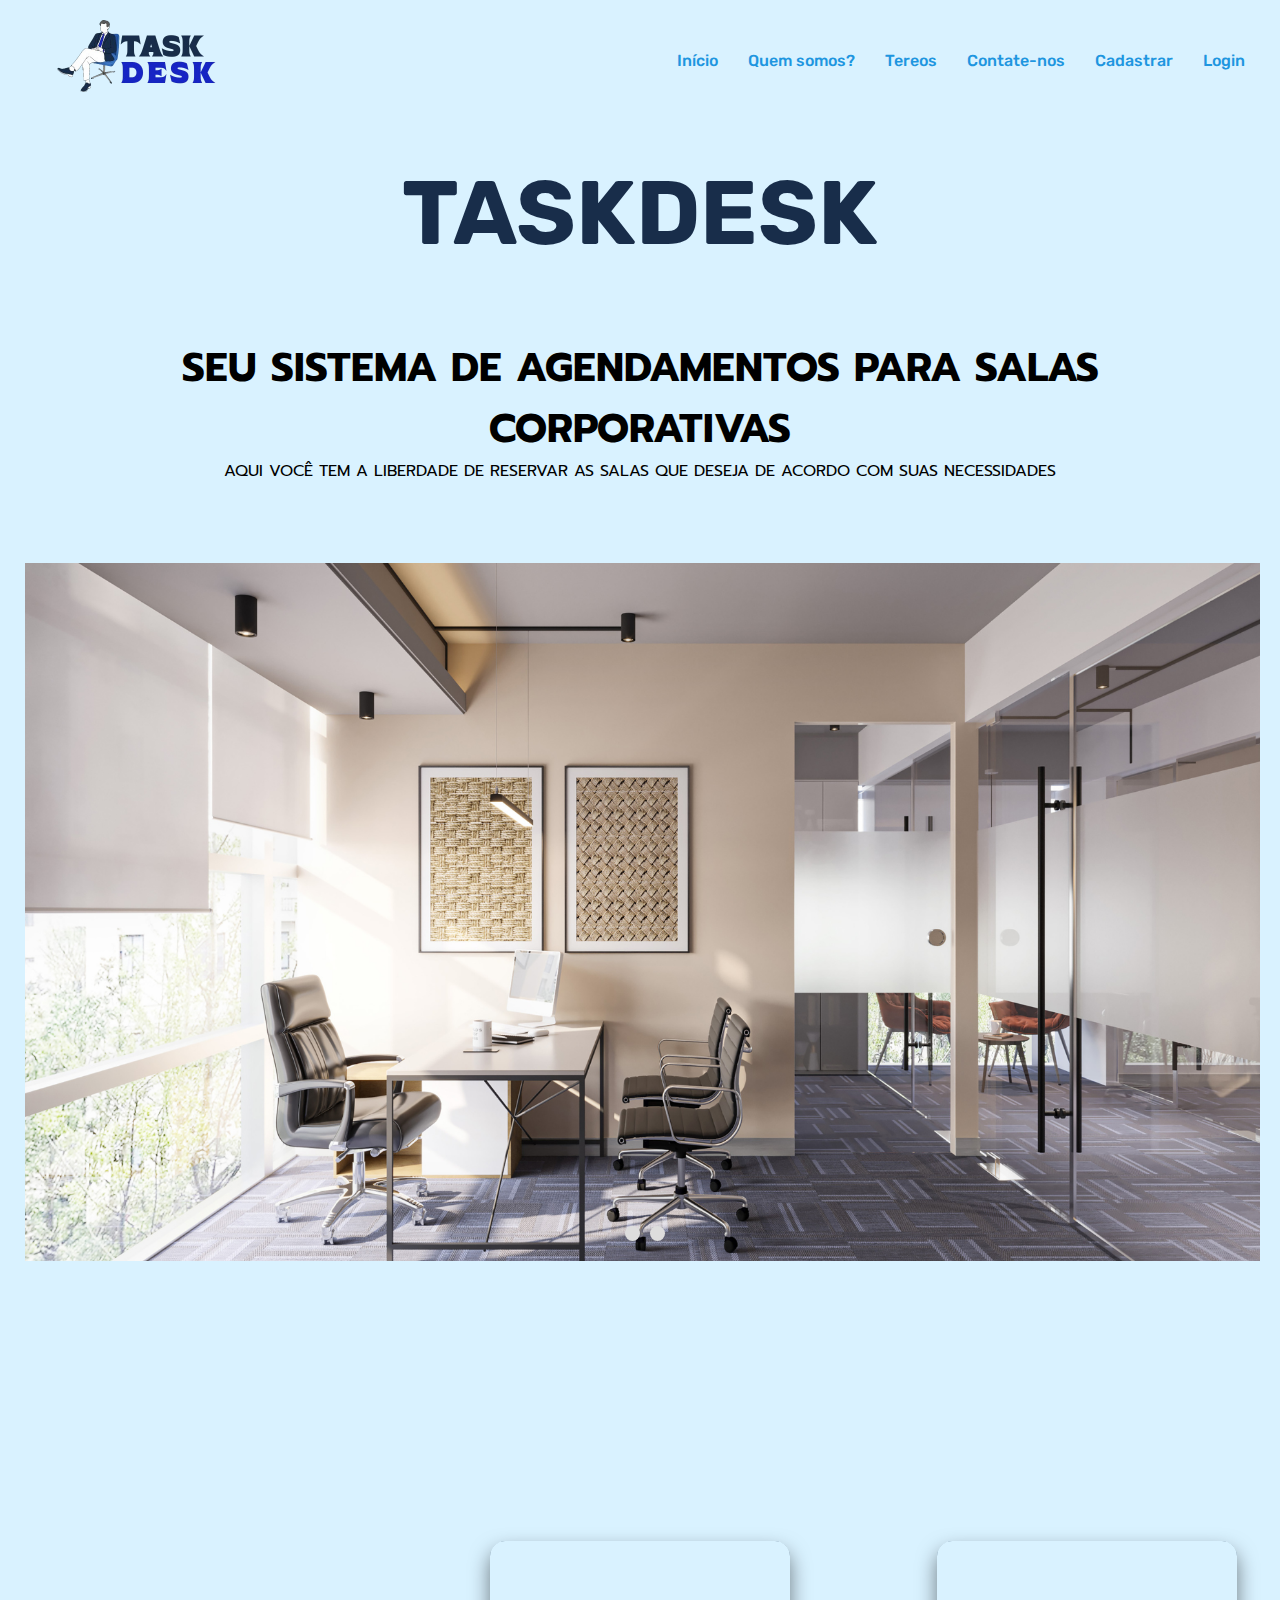
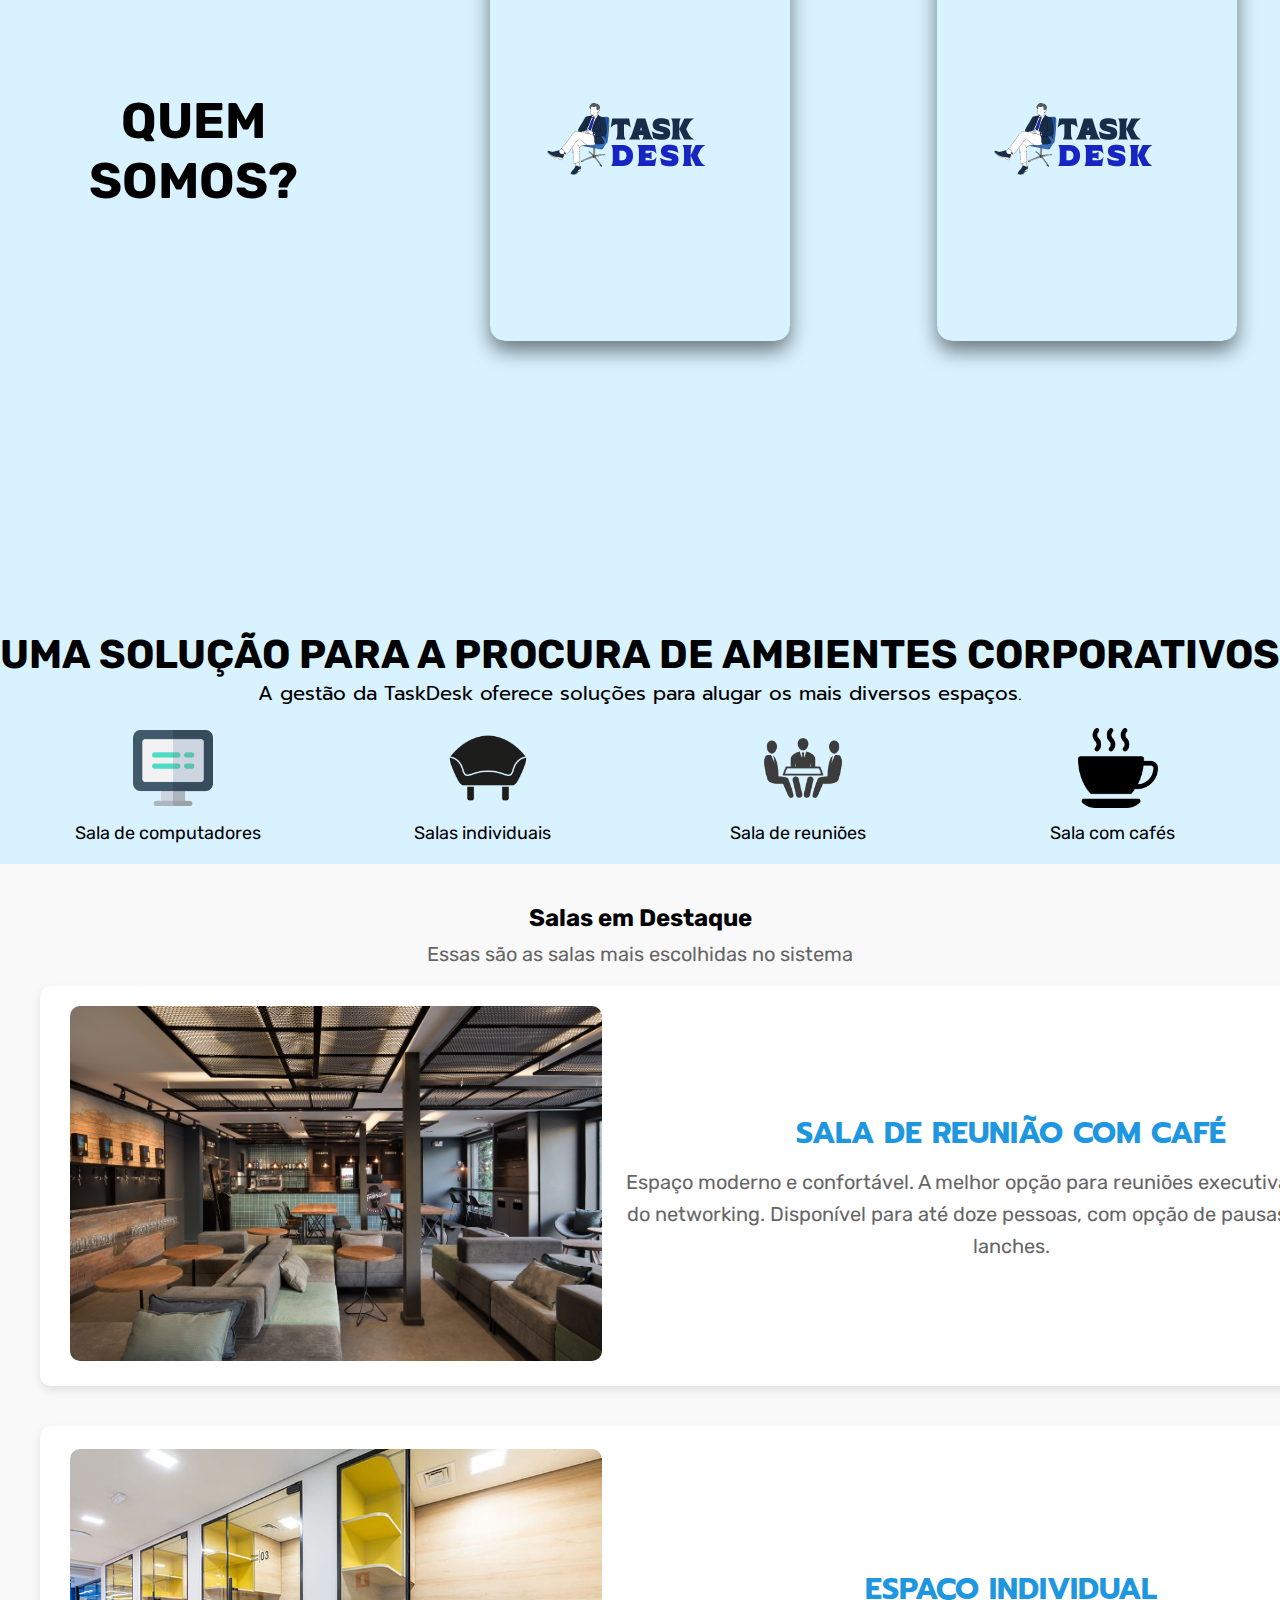
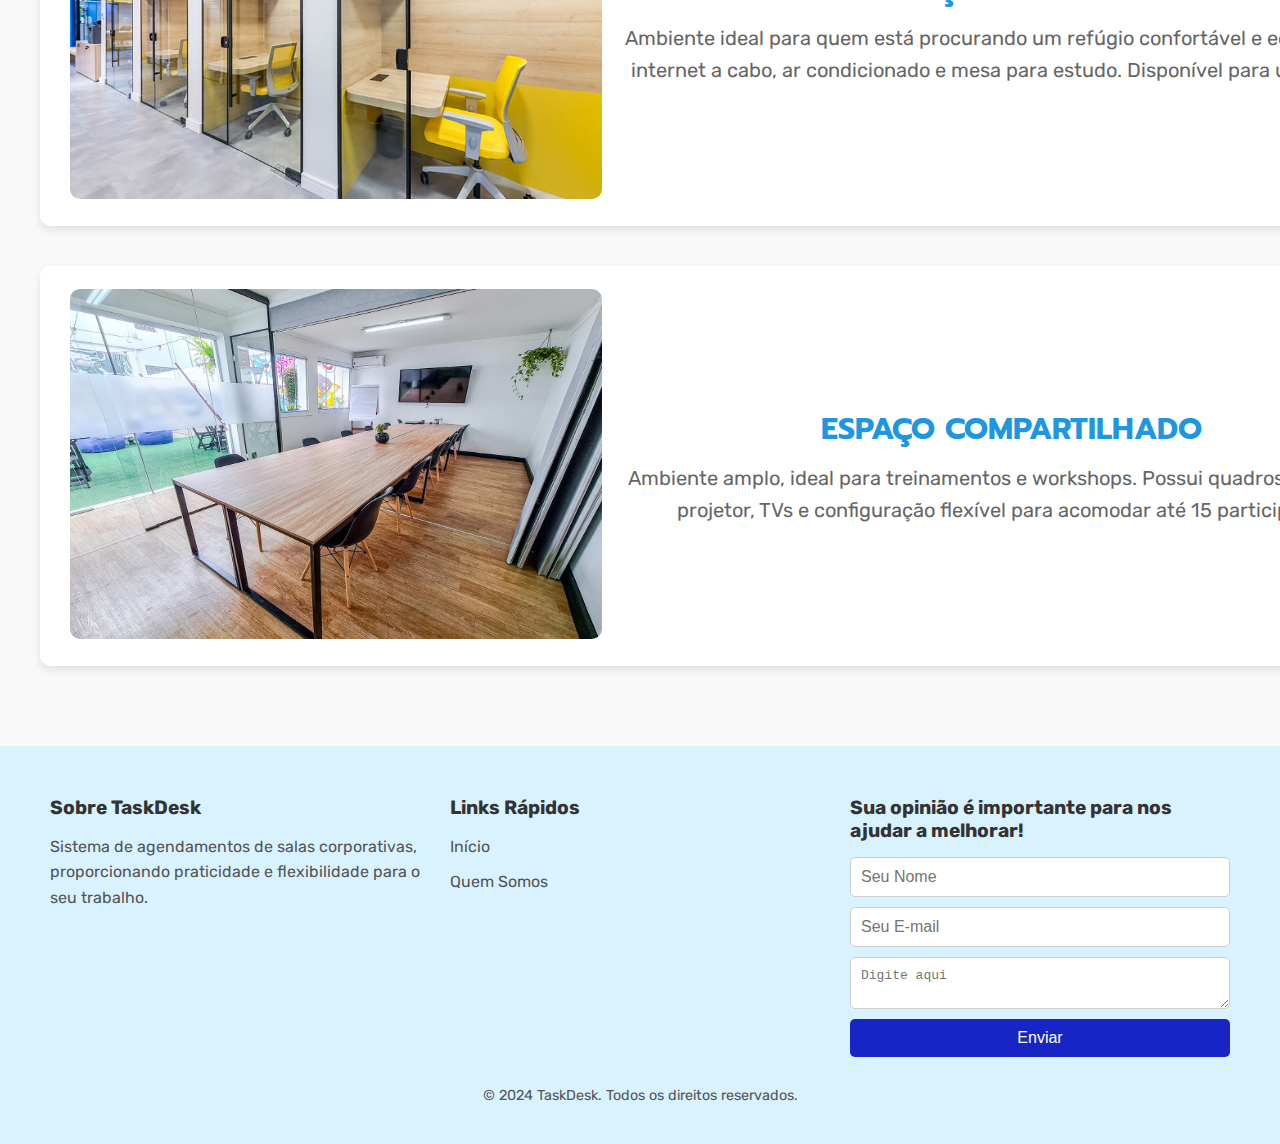
<file: index.html>
<!DOCTYPE html>
<html lang="en">
  <head>
    <meta charset="UTF-8" />
    <meta name="viewport" content="width=device-width, initial-scale=1.0" />
    <title>TaskDesk</title>
    <link rel="stylesheet" href="style.css" />
    <script defer src="script.js"></script>
    <link rel="icon" type="image/png" href="img/logo sem fundo.png">

  </head>

  <body>
    <header>
      <nav class="navbar">
        <div class="logo">
          <img src="img/logo sem fundo.png" alt="Logo WorkSpot" />
        </div>
        <ul class="nav-links">
          <li><a href="#inicio">Início</a></li>
          <li><a href="#sobre">Quem somos?</a></li>
          <li><a href="cadastro_tereos.php">Tereos</a></li>

          <li><a href="#contato">Contate-nos</a></li>
          <li><a href="cadastro.php">Cadastrar</a></li>
          <li><a href="login.php">Login</a></li>
        </ul>
      </nav>
    </header>

    <section id="inicio">
      <div class="container">
        <h1>Taskdesk</h1>
      </div>
    </section>

    <section id="conteudo_ativo">
      <div class="container2">
        <h1>Seu sistema de agendamentos para salas corporativas</h1>
        <h3 class="subtitulo">
          Aqui você tem a liberdade de reservar as salas que deseja de acordo
          com suas necessidades
        </h3>
      </div>
      <div class="carrosel-container">
        <div class="carrosel">
          <div class="slides">
            <div class="slide active">
              <img src="img/carrosel1.png" alt="Imagem 1" />
            </div>
            <div class="slide">
              <img src="img/carrosel2.png" alt="Imagem 2" />
            </div>
            <div class="slide">
              <img src="img/carrosel3.png" alt="Imagem 3" />
            </div>
          </div>
          <div class="indicadores">
            <span class="indicador_ativo" data-slide="0"></span>
            <span class="indicador" data-slide="1"></span>
            <span class="indicador" data-slide="2"></span>
          </div>
        </div>
      </div>
    </section>

    <section id="sobre">
      <div class="container">
        <h1 class="quem_somos">Quem somos?</h1>
       

        <div class="card">
          <div class="face face1">
            <div class="content">
              <span class="stars"></span>
              <p class="python">
                Nós da TaskDesk temos uma parceria com a empresa Tereos. Dessa
                forma, este site atende as necessidades de agendamento da
                empresa durante o trabalho híbrido.
              </p>
            </div>
          </div>
          <div class="face face2">
            <img src="img/logo sem fundo.png" />
          </div>
        </div>

        <div class="card">
          <div class="face face1">
            <div class="content">
              <span class="stars"></span>
              <p class="python">
                Temos o objetivo de te ajudar a localizar espaços coworking de
                acordo com a sua localidade, apresentando detalhes sobre os
                ambientes desejados e de possibilidades de agendamentos para a
                sua rotina.
              </p>
            </div>
          </div>
          <div class="face face2">
            <img src="img/logo sem fundo.png" />
          </div>
        </div>
      </div>
    </section>

    <div class="solucao-section">
      <h1 class="solucao-titulo">
        Uma solução para a procura de ambientes corporativos
      </h1>
      <p class="solucao">
        A gestão da TaskDesk oferece soluções para alugar os mais diversos
        espaços.
      </p>
      <div class="container_icones">
        <div class="icone">
          <img src="img/monitor.png" alt="icone1" />
          <p class="icone-texto">Sala de computadores</p>
        </div>
        <div class="icone">
          <img src="img/sofa.png" alt="icone2" />
          <p class="icone-texto">Salas individuais</p>
        </div>
        <div class="icone">
          <img src="img/reuniao_icone.png" alt="icone3" />
          <p class="icone-texto">Sala de reuniões</p>
        </div>
        <div class="icone">
          <img src="img/xicara-de-cafe.png" alt="icone4" />
          <p class="icone-texto">Sala com cafés</p>
        </div>
      </div>
    </div>

   

    <section class="melhores-salas">
      <h2>Salas em Destaque</h2>
      <p class="subtitulo">Essas são as salas mais escolhidas no sistema</p>
      <div class="sala">
        <div class="sala-imagem">
          <img src="img/sala com café.jpg" alt="Imagem da Sala 1" />
        </div>
        <div class="sala-descricao">
          <h3>Sala de reunião com café</h3>
          <p>
            Espaço moderno e confortável. A melhor opção para
            reuniões executivas e proveito do networking.
            Disponível para
            até doze pessoas, com opção de pausas para café e lanches.
          </p>
        </div>
      </div>

      <div class="sala">
        <div class="sala-imagem">
          <img
            src="img/sala individual.jpeg"
            alt="Imagem da Sala 2"
            class="privada"
          />
        </div>
        <div class="sala-descricao">
          <h3>Espaço individual</h3>
          <p>
            Ambiente ideal para quem está procurando um refúgio confortável e equipado com internet a cabo, ar condicionado e mesa para estudo. Disponível para uma pessoa.
          </p>
        </div>
      </div>

      <div class="sala">
        <div class="sala-imagem">
          <img
            src="img/sala reuniao.jpg"
            alt="Imagem da Sala 2"
            class="privada"
          />
        </div>
        <div class="sala-descricao">
          <h3>Espaço compartilhado</h3>
          <p>
            Ambiente amplo, ideal para treinamentos e workshops. Possui quadros
            interativos, projetor, TVs e configuração flexível para acomodar até 15
            participantes.
          </p>
        </div>
      </div>
    </section>

    <section id="contato">
      <footer class="footer">
        <div class="footer-container">
          <div class="footer-col">
            <h4>Sobre TaskDesk</h4>
            <p>
              Sistema de agendamentos de salas corporativas, proporcionando
              praticidade e flexibilidade para o seu trabalho.
            </p>
          </div>

          <div class="footer-col">
            <h4>Links Rápidos</h4>
            <ul>
              <li><a href="#inicio">Início</a></li>
              <li><a href="#sobre">Quem Somos</a></li>
            </ul>
          </div>

          <div class="footer-col">
            <h4>Sua opinião é importante para nos ajudar a melhorar!</h4>
            <form
              action="enviar_reclamacao.php"
              method="POST"
              class="reclamacao-form"
            >
              <input type="text" name="nome" placeholder="Seu Nome" required />
              <input
                type="email"
                name="email"
                placeholder="Seu E-mail"
                required
              />
              <textarea
                name="reclamacao"
                placeholder="Digite aqui"
                required
              ></textarea>
              <button type="submit">Enviar</button>
            </form>
          </div>
        </div>
        <div class="footer-bottom">
          <p>&copy; 2024 TaskDesk. Todos os direitos reservados.</p>
        </div>
      </footer>
    </section>
  </body>
</html>
</file>
<file: style.css>
@import url("https://fonts.googleapis.com/css2?family=Rubik:ital,wght@0,300..900;1,300..900&display=swap");
@import url("https://fonts.googleapis.com/css2?family=Oswald:wght@200..700&family=Rubik:ital,wght@0,300..900;1,300..900&display=swap");
@import url("https://fonts.googleapis.com/css2?family=Merriweather:ital,wght@0,300;0,400;0,700;0,900;1,300;1,400;1,700;1,900&family=Prompt:ital,wght@0,100;0,200;0,300;0,400;0,500;0,600;0,700;0,800;0,900;1,100;1,200;1,300;1,400;1,500;1,600;1,700;1,800;1,900&display=swap");
@import url("https://fonts.googleapis.com/css2?family=Merriweather:ital,wght@0,300;0,400;0,700;0,900;1,300;1,400;1,700;1,900&family=Open+Sans:ital,wght@0,300..800;1,300..800&family=Prompt:ital,wght@0,100;0,200;0,300;0,400;0,500;0,600;0,700;0,800;0,900;1,100;1,200;1,300;1,400;1,500;1,600;1,700;1,800;1,900&display=swap");
@import url("https://fonts.googleapis.com/css2?family=Righteous&display=swap");

html {
  scroll-behavior: smooth;
}
* {
  margin: 0;
  padding: 0;
  box-sizing: border-box;
}

body {
  font-family: "Rubik", sans-serif;
  background-color: #d9f2ff;
}

header {
  background-color: #d9f2ff;
  padding: 10px 20px;
}

.navbar {
  display: flex;
  justify-content: space-between;
  align-items: center;
  height: 100px;
}

img {
  width: 250px;
  margin-left: 10px;
}

.nav-links {
  list-style: none;
  display: flex;
}

.nav-links li {
  margin: 0 15px;
}

.nav-links a {
  margin-left: 2 0px;
  text-decoration: none;
  color: #1e96e0;
  font-weight: 500;
  transition: color 0.3s;
}

.nav-links a:hover {
  color: rgb(194, 180, 180);
}

.btn-navbar {
  background-color: #1825c5;
  color: rgb(191, 190, 190);
  padding: 10px 10px;
  border: none;
  border-radius: 15px;
  cursor: pointer;
  transition: background-color 0.3 ease;
}

.container {
  border-radius: 10px;
  padding: 20px;
  text-align: center;
  font-family: "Oswald", sans-serif;
  color: #182d4a;
  transition: transform 0.3s ease;
}

.container h1 {
  font-family: "Rubik", sans-serif;
  text-align: center;
  font-size: 90px;
  text-transform: uppercase;
}

.container h2 {
  font-family: "Oswald", sans-serif;
  text-align: center;
  font-size: 30px;
  font-weight: 400;
}

.tereos {
  font-weight: bold;
  color: #1825c5;
}

#inicio {
  background-color: #d9f2ff;
}

.container2 {
  font-size: 20px;
  text-transform: uppercase;
  font-family: "Prompt", sans-serif;
  font-style: normal;
  padding: 30px;
  text-align: center;
  margin-bottom: 20px;
}

.container2 .subtitulo {
  font-size: 16px;
  font-family: "Prompt", sans-serif;
  font-weight: 400;
  font-style: normal;
}
#conteudo_ativo {
  display: flex;
  align-items: center;
  flex-direction: column;
}

.carrosel-container {
  padding: 30px 20px;
  max-width: 100%;
}

.carrosel {
  margin-left: 0; /* Remove o deslocamento para a esquerda */
  position: relative;
  width: 100%;
  max-width: 1500px;
  overflow: hidden;
}

.slides {
  display: flex;
  transition: transform 0.5s ease-in-out;
}

.slide {
  min-width: 100%;
  transition: opacity 0.5s ease;
  display: flex;
  justify-content: center;
  align-items: center;
  height: 100%;
}

.slide img {
  width: 100%;
  display: block;
  object-fit: cover;
  display: block;
}

.indicadores {
  position: absolute;
  bottom: 20px;
  left: 50%;
  transform: translateX(-50%);
  display: flex;
  gap: 10px;
}

.indicador {
  width: 15px;
  height: 15px;
  background-color: #ddd;
  border-radius: 50%;
  cursor: pointer;
}

.indicador_ativo {
  background-color: #000000;
}

#sobre {
  display: flex;
  justify-content: center; /* Centraliza a seção sobre */
  padding: 20px;
  max-width: 1500px;
  margin: 0 auto; /* Centraliza a seção na tela */
  min-height: 100vh;
  align-items: center;
  font-family: "Righteous", cursive;
}

body .container {
  max-width: 100vw;
  display: grid;
  grid-template-columns: repeat(auto-fit, minmax(300px, 1fr));
  grid-gap: 100px;
  margin: 0 auto;
  padding: 40px 0;
  text-align: center;
  position: relative;
  flex-wrap: wrap;
}

.container .quem_somos {
  margin-top: 150px;
  grid-column: 1 / 1;
  font-size: 50px;
  color: black;
}
body .container .card {
  position: relative;
  width: 300px;
  height: 400px;
  margin: 0 auto;
  background: #182d4a;
  border-radius: 16px;
  box-shadow: 0 10px 20px rgba(0, 0, 0, 0.5);
}
body .container .card .face {
  position: absolute;
  bottom: 0;
  left: 0;
  width: 100%;
  height: 100%;
  display: flex;
  justify-content: center;
  align-items: center;
}
body .container .card .face.face1 {
  box-sizing: border-box;
  padding: 20px;
}
body .container .card .face.face1 h2 {
  margin: 0;
  padding: 0;
}
body .container .card .face.face1 .java {
  background-color: #ffffff;
  font-family: "Rubik", sans-serif;
  font-size: 20px;
  -webkit-background-clip: text;
  -webkit-text-fill-color: transparent;
}
body .container .card .face.face1 .python {
  background-color: #e0e0e0;
  font-family: "Rubik", sans-serif;
  font-size: 20px;
  -webkit-background-clip: text;
  -webkit-text-fill-color: transparent;
}
body .container .card .face.face1 .cSharp {
  font-family: "Rubik", sans-serif;
  font-size: 20px;

  background-color: #ffffff;
  -webkit-background-clip: text;
  -webkit-text-fill-color: transparent;
}
body .container .card .face.face2 {
  transition: 0.8s;
}
body .container .card .face.face2 h2 {
  font-family: "Rubik", sans-serif;
  font-weight: bold;
  margin: 0;
  padding: 0;
  font-size: 40px;
  color: #182d4a;
  transition: 0.5s;
  text-shadow: 0 2px 5px rgba(0, 0, 0, 0.2);
  z-index: 10;
}
body .container .card:hover .face.face2 {
  height: 60px;
}
body .container .card:hover .face.face2 h2 {
  font-size: 20px;
}
body .container .card:nth-child(1) .face.face2 {
  background-color: #d9f2ff;
  border-radius: 15px;
}
body .container .card:nth-child(2) .face.face2 {
  background-color: #d9f2ff;
  border-radius: 15px;
}
body .container .card:nth-child(3) .face.face2 {
  background-color: #d9f2ff;
  border-radius: 15px;
}
body .container .card:nth-child(4) .face.face2 {
  background-color: #d9f2ff;
  border-radius: 15px;
}
body .container .card:nth-child(5) .face.face2 {
  background-color: #d9f2ff;
  border-radius: 15px;
}

.solucao-section {
  text-align: center; /* Centraliza o título */
  margin-top: 40px; /* Adiciona um espaçamento acima do novo título */
}

.solucao-titulo {
  font-size: 40px; /* Tamanho do texto */
  font-family: "Rubik", sans-serif;
  text-transform: uppercase;
}

.solucao-section .solucao {
  font-size: 20px;
  font-family: "Prompt", sans-serif;
  font-weight: 400;
  font-style: normal;
}

.container_icones {
  display: grid;
  grid-template-columns: repeat(4, 1fr);
  gap: 20px;
  padding: 20px;
  max-width: 100%;
  margin: 0 auto;
}

.icone {
  text-align: center;
}

.icone img {
  width: 80px;
  height: auto;
  transition: transform 0.3s ease;
}

.icone p {
  font-family: "Rubik", sans-serif;
  margin-top: 10px;
  font-size: 18px;
}

.melhores-salas {
  padding: 40px;
  background-color: #f9f9f9;
  text-align: center;
}

.melhores-salas .subtitulo {
  font-size: 20px;
  color: #666;
  margin-top: 10px;
  text-align: center;
  padding-bottom: 20px;
}

.sala {
  height: 400px;
  width: 1390px;
  display: grid;
  grid-template-columns: 1fr 1.5fr;
  gap: 20px;
  align-items: center;
  margin-bottom: 40px;
  padding: 20px;
  background-color: #fff;
  border-radius: 10px;
  box-shadow: 0 4px 8px rgba(0, 0, 0, 0.1);
}

.sala-imagem img {
  width: 100%;
  border-radius: 10px;
  height: auto;
}

.sala-imagem .privada {
  height: 350px;
}
.sala-descricao {
  text-align: left;
}

.sala-descricao h3 {
  font-size: 30px;
  text-transform: uppercase;
  font-family: "Prompt", sans-serif;
  font-style: normal;
  text-align: center;
  color: #1e96e0;
  margin-bottom: 10px;
}

.sala-descricao p {
  text-align: center;
  font-size: 20px;
  color: #666;
  line-height: 1.6;
  font-family: "Rubik", sans-serif;
}

.footer {
  background-color: #d9f2ff;
  padding: 40px 20px;
  color: #333;
}

.footer-container {
  display: flex;
  justify-content: space-between;
  flex-wrap: wrap;
  max-width: 1200px;
  margin: 0 auto;
}

.footer-col {
  flex: 1;
  min-width: 200px;
  margin: 10px;
}

.footer-col h4 {
  font-size: 1.2em;
  color: #333;
  margin-bottom: 15px;
}

.footer-col p,
.footer-col ul,
.footer-col a {
  font-size: 1em;
  color: #555;
  text-decoration: none;
  line-height: 1.6;
}

.footer-col ul {
  list-style: none;
  padding: 0;
}

.footer-col ul li {
  margin-bottom: 10px;
}

.social-links a {
  display: inline-block;
  margin-right: 10px;
}

.social-links img {
  width: 24px;
  height: 24px;
}

.footer-bottom {
  text-align: center;
  padding-top: 20px;
  font-size: 0.9em;
  color: #555;
}

.footer-bottom p {
  margin: 0;
}

/* Responsividade */
@media (max-width: 768px) {
  .footer-container {
    flex-direction: column;
    text-align: center;
  }

  .footer-col {
    margin-bottom: 20px;
  }
}

.footer-col h4 {
  font-size: 1.2em;
  color: #333;
  margin-bottom: 15px;
}

.reclamacao-form {
  display: flex;
  flex-direction: column;
}

.reclamacao-form input,
.reclamacao-form textarea {
  width: 100%;
  padding: 10px;
  margin-bottom: 10px;
  border: 1px solid #ccc;
  border-radius: 5px;
  font-size: 1em;
  color: #555;
}

.reclamacao-form button {
  padding: 10px;
  background-color: #1825c5;
  color: white;
  border: none;
  border-radius: 5px;
  font-size: 1em;
  cursor: pointer;
  transition: background-color 0.3s ease;
}
</file>
